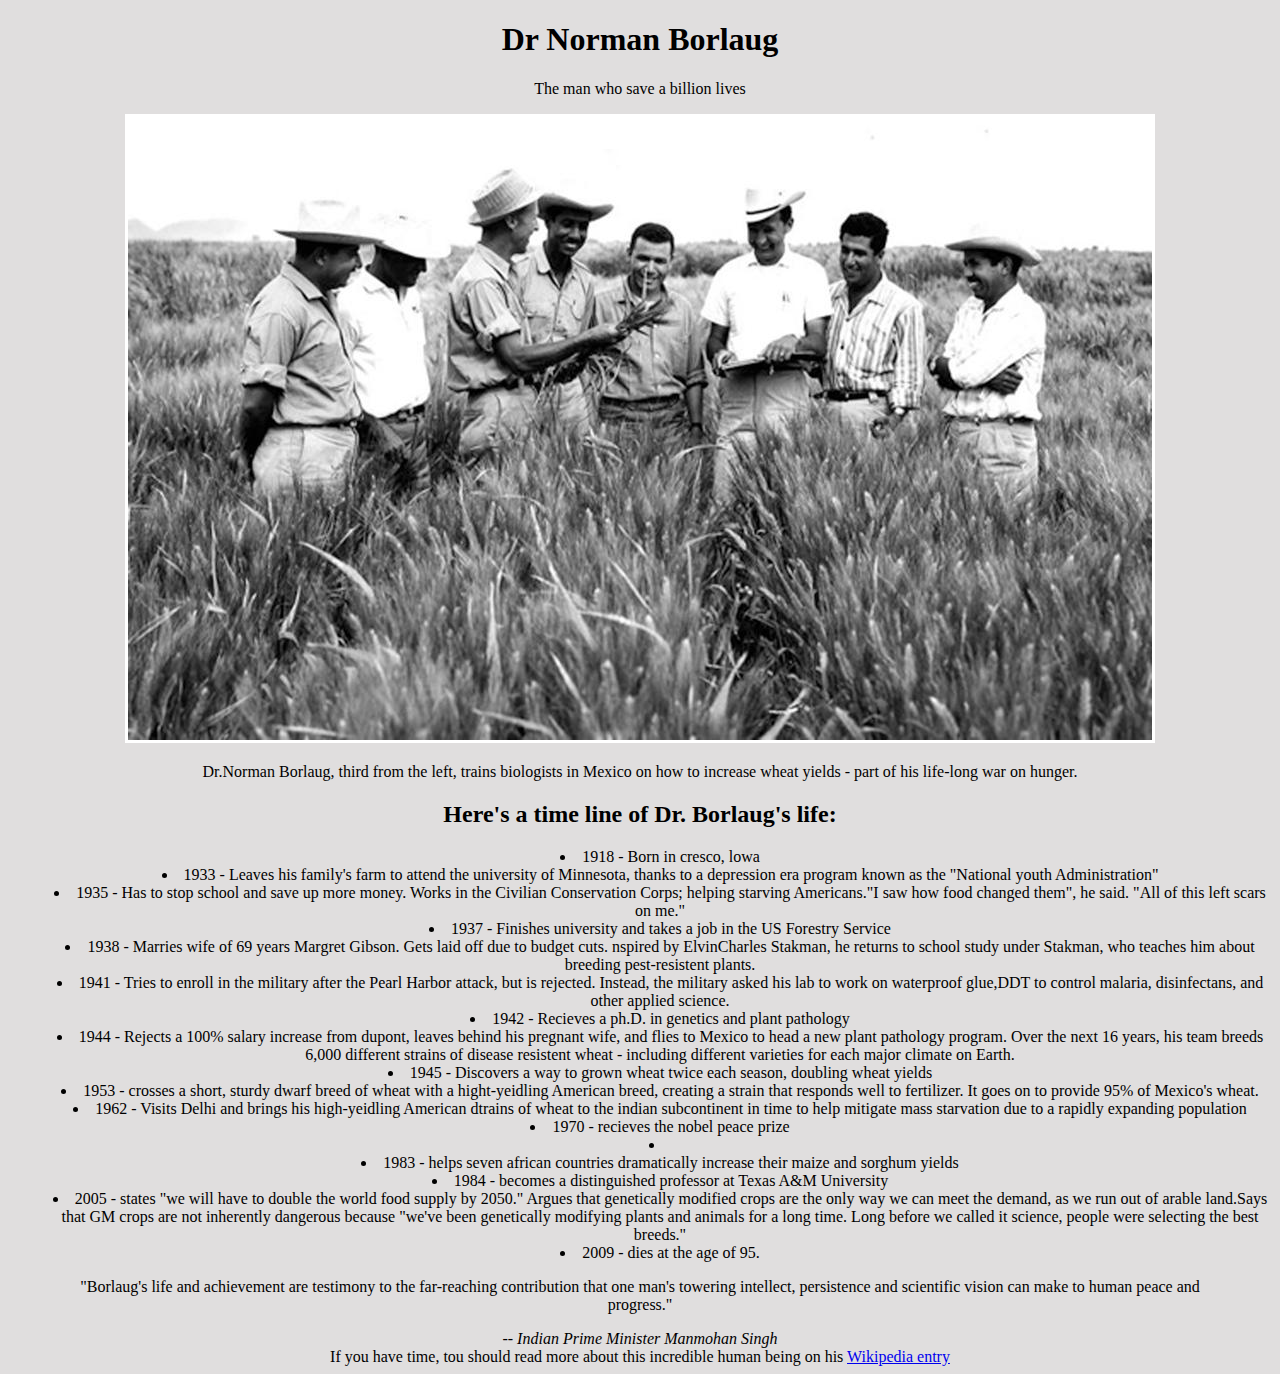
<file: Projets/portfolio/projets/dr norman/Index.html>
<!DOCTYPE html>
<html>
    <head>
        <meta charset="utf-8" /> 
        <link rel="stylesheet" href="norman.css">
        <Title>Dr Norman</Title>
    </head>
    <Body>
        <h1>Dr Norman Borlaug</h1>
        <p>The man who save a billion lives</p>
        <img src="./WhatsApp Image 2024-01-27 à 17.20.34_0a884dc6.jpg">
        <p>Dr.Norman Borlaug, third from the left, trains biologists in Mexico on how to increase wheat yields - part of his life-long war on hunger.</p>
        <h2>Here's a time line of Dr. Borlaug's life:</h2>
        <ul>
            <li>1918 - Born in cresco, lowa</li>
            <li>1933 - Leaves his family's farm to attend the university of Minnesota, thanks to a depression era program known as the "National youth Administration"</li>
            <li>1935 - Has to stop school and save up more money. Works in the Civilian Conservation Corps; helping starving Americans."I saw how food changed them", he said. "All of this left scars on me."</li>
            <li>1937 - Finishes university and takes a job in the US Forestry Service</li>
            <li>1938 - Marries wife of 69 years Margret Gibson. Gets laid off due to budget cuts. nspired by ElvinCharles Stakman, he returns to school study under Stakman, who teaches him about breeding pest-resistent plants.</li>
            <li>1941 - Tries to enroll in the military after the Pearl Harbor  attack, but is rejected. Instead, the military asked his lab to work on waterproof glue,DDT to control malaria, disinfectans, and other applied science.</li>
            <li>1942 - Recieves a ph.D. in genetics and plant pathology</li>
            <li>1944 - Rejects a 100% salary increase from dupont, leaves behind his pregnant wife, and flies to Mexico to head a new plant pathology program. Over the next 16 years, his team breeds 6,000 different strains of disease resistent wheat - including different varieties for each major climate on Earth. </li>
            <li>1945 - Discovers a way to grown wheat twice each season, doubling wheat yields</li>
            <li>1953 - crosses a short, sturdy dwarf breed of wheat with a hight-yeidling American breed, creating a strain that responds well to fertilizer. It goes on to provide 95% of Mexico's wheat.</li>
            <li>1962 - Visits Delhi and brings his high-yeidling American dtrains of wheat to the indian subcontinent in time to help mitigate mass starvation due to a rapidly expanding population</li>
            <li>1970 - recieves the nobel peace prize<li>
            <li>1983 - helps seven african countries dramatically increase their maize and sorghum yields</li>
            <li>1984 - becomes a distinguished professor at Texas A&M University</li>
            <li>2005 - states "we will have to double the world food supply by 2050." Argues that genetically modified crops are the only way we can meet the demand, as we run out of arable land.Says that GM crops are not inherently dangerous because "we've been genetically modifying plants and animals for a long time. Long before we called it science, people were selecting the best breeds."</li>
            <li>2009 - dies at the age of 95.</li>
        </ul> 
        <blockquote>"Borlaug's life and achievement are testimony to the far-reaching contribution that one man's towering intellect, persistence and scientific vision can make to human peace and progress."</blockquote>
        <cite>-- Indian Prime Minister Manmohan Singh</cite>
        <footer>If you have time, tou should read more about this incredible human being on his <a href="https/Wikipedia.com">Wikipedia entry</a></footer>
    </Body>
</html>
</file>
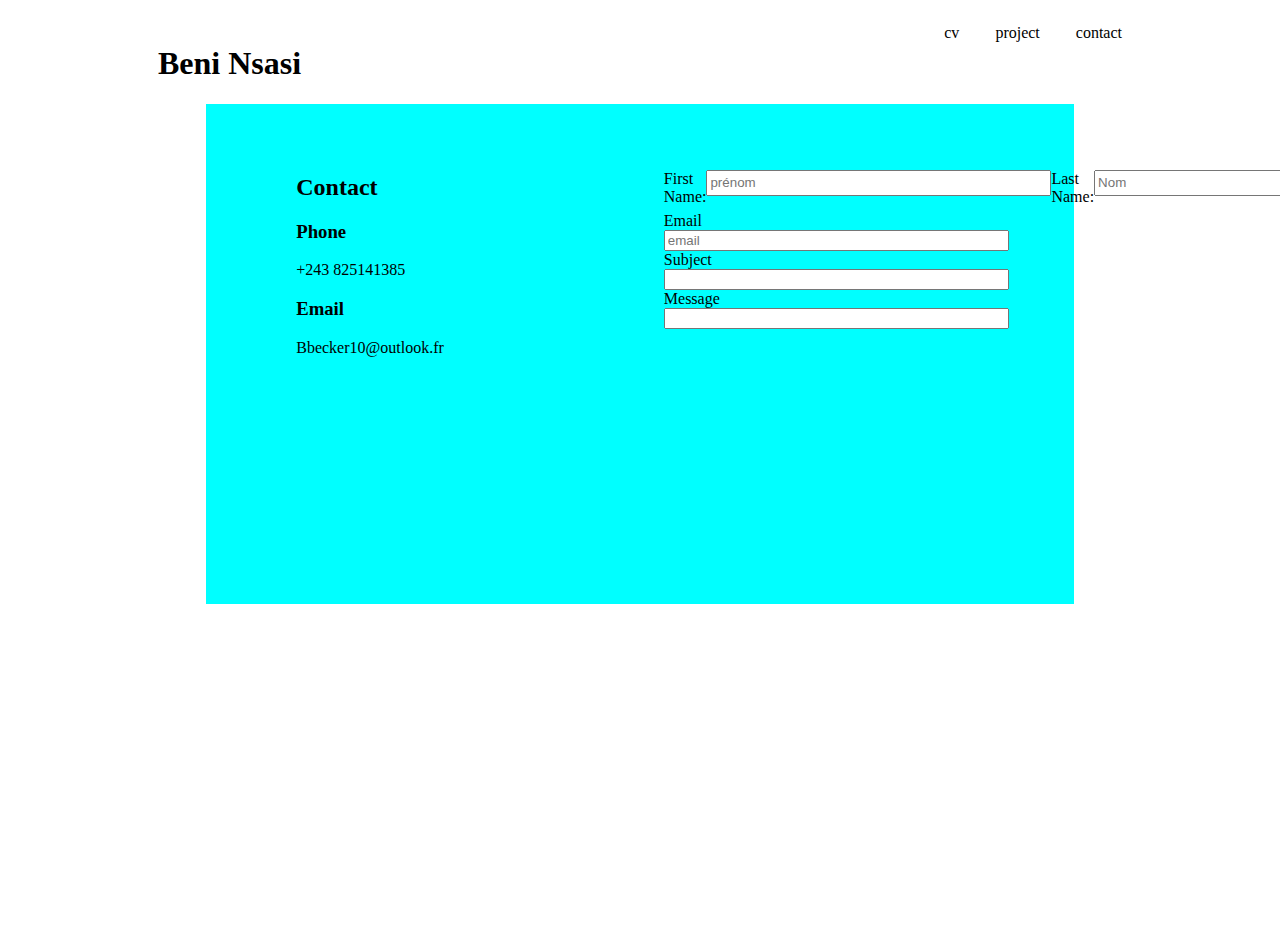
<file: contact.html>
<!DOCTYPE html>
<html lang="en">
<head>
    <meta charset="UTF-8">
    <meta name="viewport" content="width=device-width, initial-scale=1.0">
    <link rel="stylesheet" href="cv.css">
    <title>CV</title>
</head>
<body>
    <header>
        <nav class="classbar">
            <div>
                <h1 class="header title">Beni Nsasi</h1>
            </div>

            <div>
                <a href="#cv" class="nav--link">cv</a>
                <a href="#project" class="nav--link">project</a>
                <a href="./contact.html" class="nav--link">contact</a>
            </div>
        </nav>
    </header>

    <main>
        <div class="flex">
        <ul>
            <h2>Contact</h2>
        </ul>
        <ul>
            <h3>Phone</h3>
            <li>+243 825141385</li>
        </ul>
        <ul>
            <h3>Email</h3>
            <li>Bbecker10@outlook.fr</li>
        </ul>
        </div>

        <div class="box">
            <ul class="groupe">
             <label class="champ" for first name>First Name:</label>
             <li><input class="champ" type="text" name="first name" id="first name" placeholder="prénom" size="40"></li>
             <label class="champ" for last name>Last Name:</label>
             <li class="monte"><input class="champ" type="text" name="last name" id="last name" placeholder="Nom" size="40"></li>
            </ul>
             <ul>
           <li><label for email>Email</label></li>
            <input type="email" name="email" id="email" placeholder="email" size="40">
            <li><label for subject>Subject</label></li>
           <li><input type="text" name="subject" id="subject" size="40"></li>
            <label for message>Message</label>
            <li><input type="text" name="message" id="message" size="40"></li>
        </ul>
        </div>
    </main>

    <footer></footer>
    
</body>
</html>
</file>
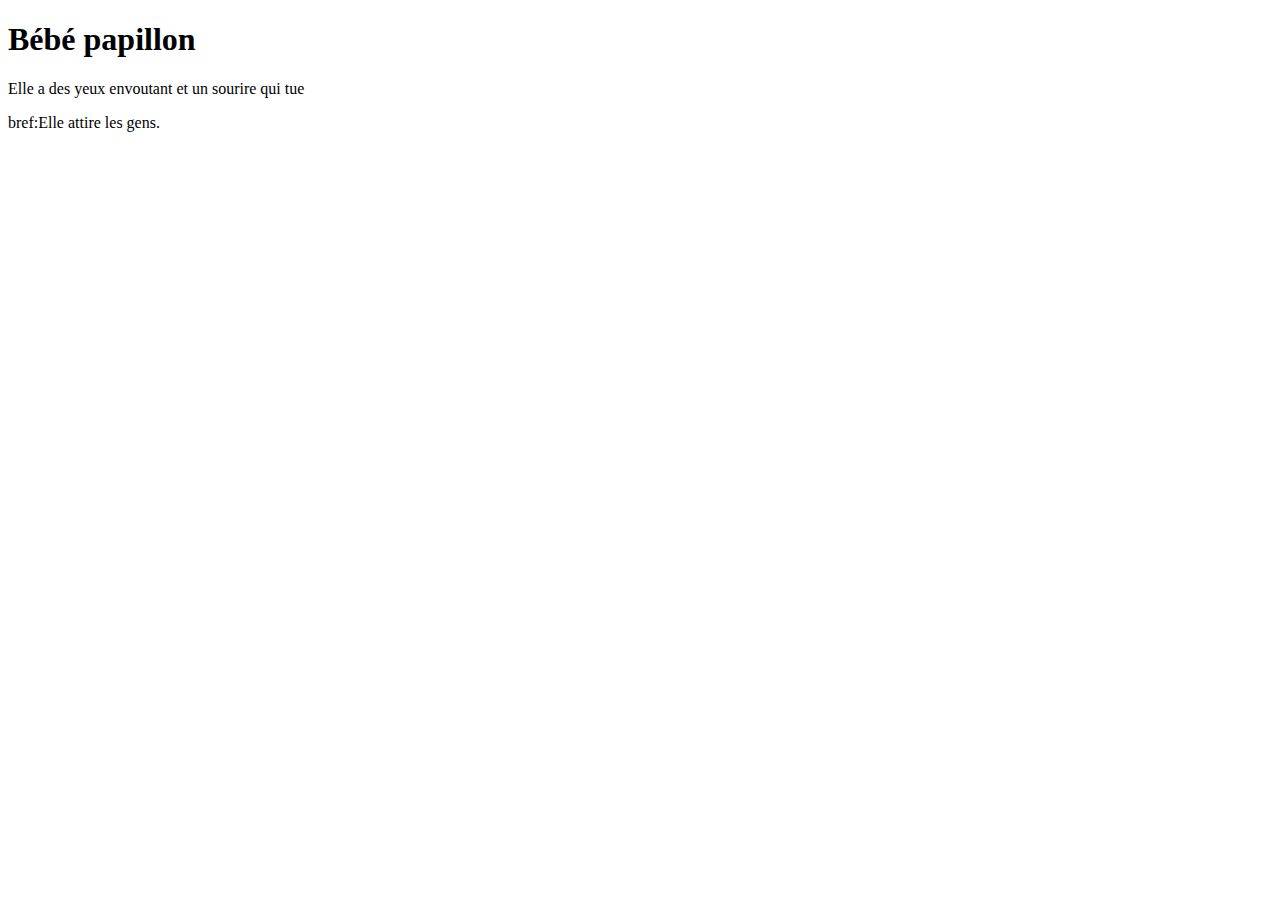
<file: Indinx.html>
<!DOCTYPE html>
<html lang="en">
<head>
    <meta charset="UTF-8">
    <meta name="viewport" content="width=device-width, initial-scale=1.0">
    <title>Bébé papillon</title>
</head>
<body>
    <h1>Bébé papillon</h1>
    <p>Elle a des yeux envoutant et un sourire qui tue</p>
    <p>bref:Elle attire les gens. </p>
</body>
</html>
</file>
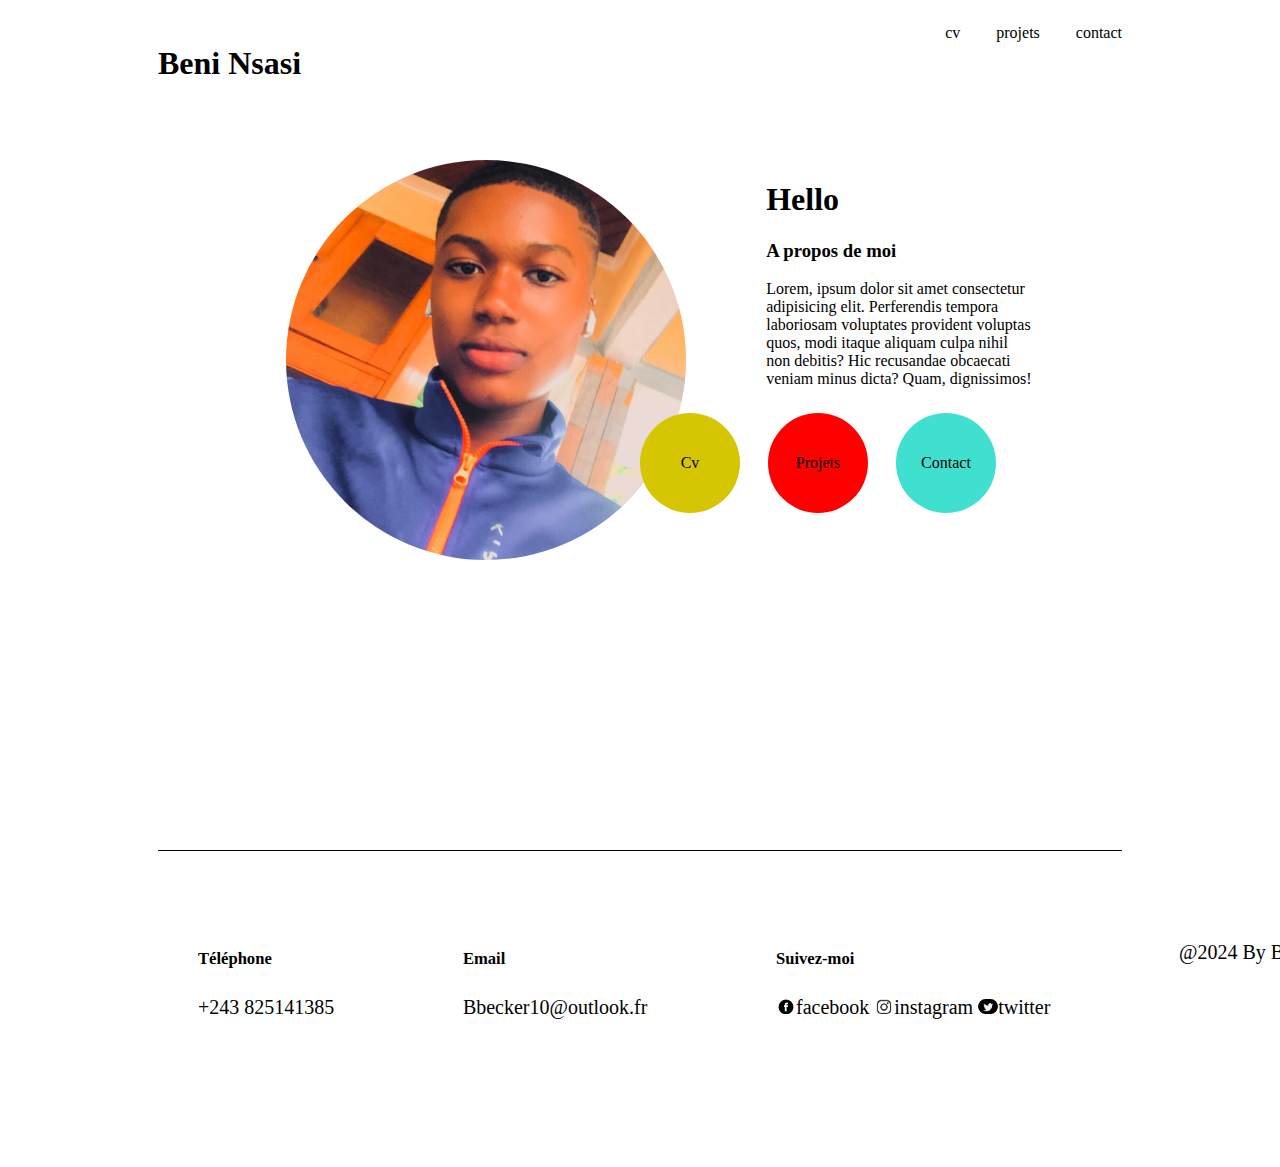
<file: Projets/indinx.html>
<!DOCTYPE html>
<html lang="en">
<head>
    <meta charset="UTF-8">
    <meta name="viewport" content="width=device-width, initial-scale=1.0">
    <link rel="stylesheet" href="Style.css">
    <title>Portfolio:Beni</title>
</head>
<body>
    <header>
        <nav class="navbar">
            <div>
                <h1 class="header title">Beni Nsasi</h1>
            </div>

            <div><a href="#CV" class="nav--link">cv</a>
                 <a href="./Projets/projet.html" class="nav--link">projets</a>
                 <a href="./contact/contact.html" class="nav--link">contact</a>   
            </div>
        </nav>
    </header>

    <main>
        <div class="flexbox">
        <ul>
            <li>
                <img src="./IMG_0009.jpg" alt="">
            </li>
            <li>
                <h1>Hello</h1>
                <h3>A propos de moi</h3>
                <p>Lorem, ipsum dolor sit amet consectetur adipisicing elit. Perferendis tempora laboriosam voluptates provident voluptas quos, modi itaque aliquam culpa nihil non debitis? Hic recusandae obcaecati veniam minus dicta? Quam, dignissimos!</p>
            </li>
        </ul>
        </div>
        <div class="absolute">
            <span id="circle1">Cv </span>
            <span id="circle2">Projets</span>
            <span id="circle3">Contact</span>
        </div>
    </main>


    <footer>
        <div class="end">
            <ul>
                    <h5>Téléphone</h5>
                    <li><p>+243 825141385</p></li>
            </ul>
            <ul>
                    <h5>Email</h5>
                    <li><p>Bbecker10@outlook.fr</p></li>
            </ul>
            <ul>        
                    <h5>Suivez-moi</h5>
                        <li>
                            <img class="image"src="./623dd7d270712bdafc63c38a.png" alt="">facebook
                            <img class="image"src="./download.png" alt="">instagram
                            <img class="image"src="./download-1.png" alt="">twitter
                        </li>
            </ul>
            <ul>
                    <li><p>@2024 By Beni Nsasi</p></li>
            </ul>        
                    
        </div>
    </footer>
</body>
</html>
</file>
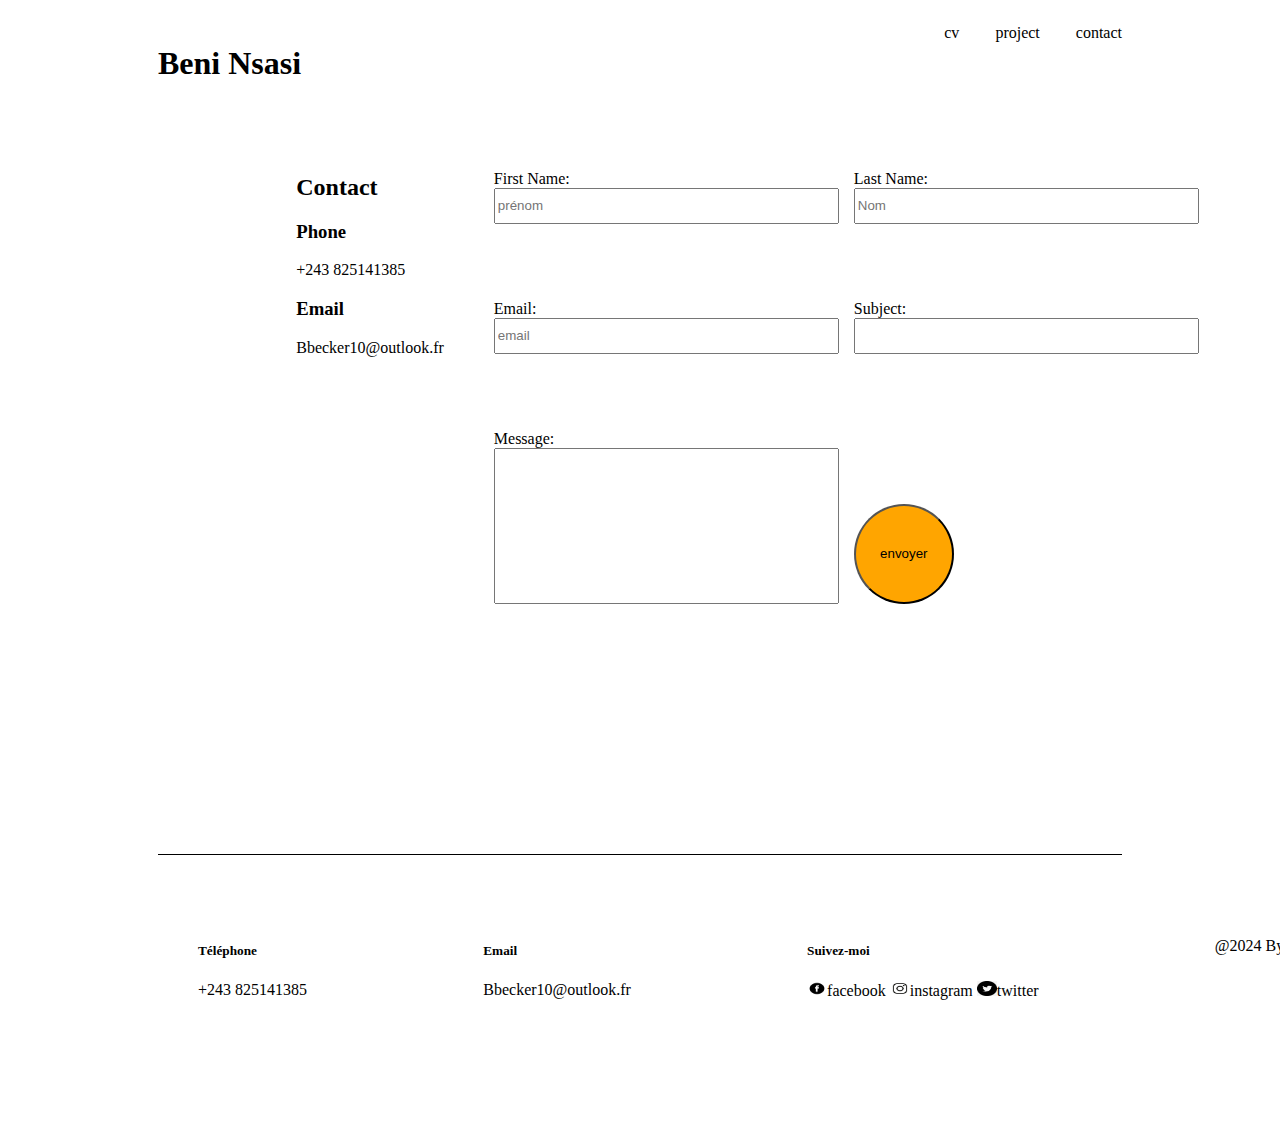
<file: Projets/contact/contact.html>
<!DOCTYPE html>
<html lang="en">
<head>
    <meta charset="UTF-8">
    <meta name="viewport" content="width=device-width, initial-scale=1.0">
    <link rel="stylesheet" href="cv.css">
    <title>Contact</title>
</head>
<body>
    <header>
        <nav class="classbar">
            <div>
                <h1 class="header title">Beni Nsasi</h1>
            </div>

            <div>
                <a href="#cv" class="nav--link">cv</a>
                <a href="/Projets/projet.html" class="nav--link">project</a>
                <a href="./contact.html" class="nav--link">contact</a>
            </div>
        </nav>
    </header>

    <main>
        <div class="flex">
        <ul>
            <h2>Contact</h2>
        </ul>
        <ul>
            <h3>Phone</h3>
            <li>+243 825141385</li>
        </ul>
        <ul>
            <h3>Email</h3>
            <li>Bbecker10@outlook.fr</li>
        </ul>
        </div>

        <form action="" method="get">
            <div class="groupe1">
             <label class="champ" for first name>First Name:</label><br>
             <input class="champ" type="text" name="first name" id="first name" placeholder="prénom" size="40">
            </div>
            <div class="groupe2">
             <label class="champ" for last name>Last Name:</label><br>
             <input class="champ" type="text" name="last name" id="last name" placeholder="Nom" size="40">
             </div>
             <div class="groupe3">
             <label class="champ" for email>Email:</label><br>
             <input class="champ" type="email" name="email" id="email" placeholder="email" size="40">
             </div>
             <div class="groupe4">
             <label class="champ" for subject>Subject:</label><br>
             <input class="champ" type="text" name="subject" id="subject" size="40">
             </div>
             <div class="groupe5">
             <label for message>Message:</label><br>
             <input class="end" type="text" name="message" id="message" size="40">
             </div>
             <div class="btn">
                <input type="button" value="envoyer">
             </div>
        </form>
    </main>

    <footer>
        <div class="footer-contact">
            <ul>
                <h5>Téléphone</h5>
                <li><p>+243 825141385</p></li>
            </ul>
            <ul>
                <h5>Email</h5>
                <li><P>Bbecker10@outlook.fr</P></li>
            </ul>
            <ul>
                <h5>Suivez-moi</h5>
                <img src="./623dd7d270712bdafc63c38a.png" alt="" class="image">facebook
                <img src="./download.png" alt="" class="image">instagram
                <img src="./download-1.png" alt="" class="image">twitter
            </ul>
            <ul>
                <li><P>@2024  By Beni Nsasi</P></li>
            </ul>
        </div>
    </footer>
    
</body>
</html>
</file>
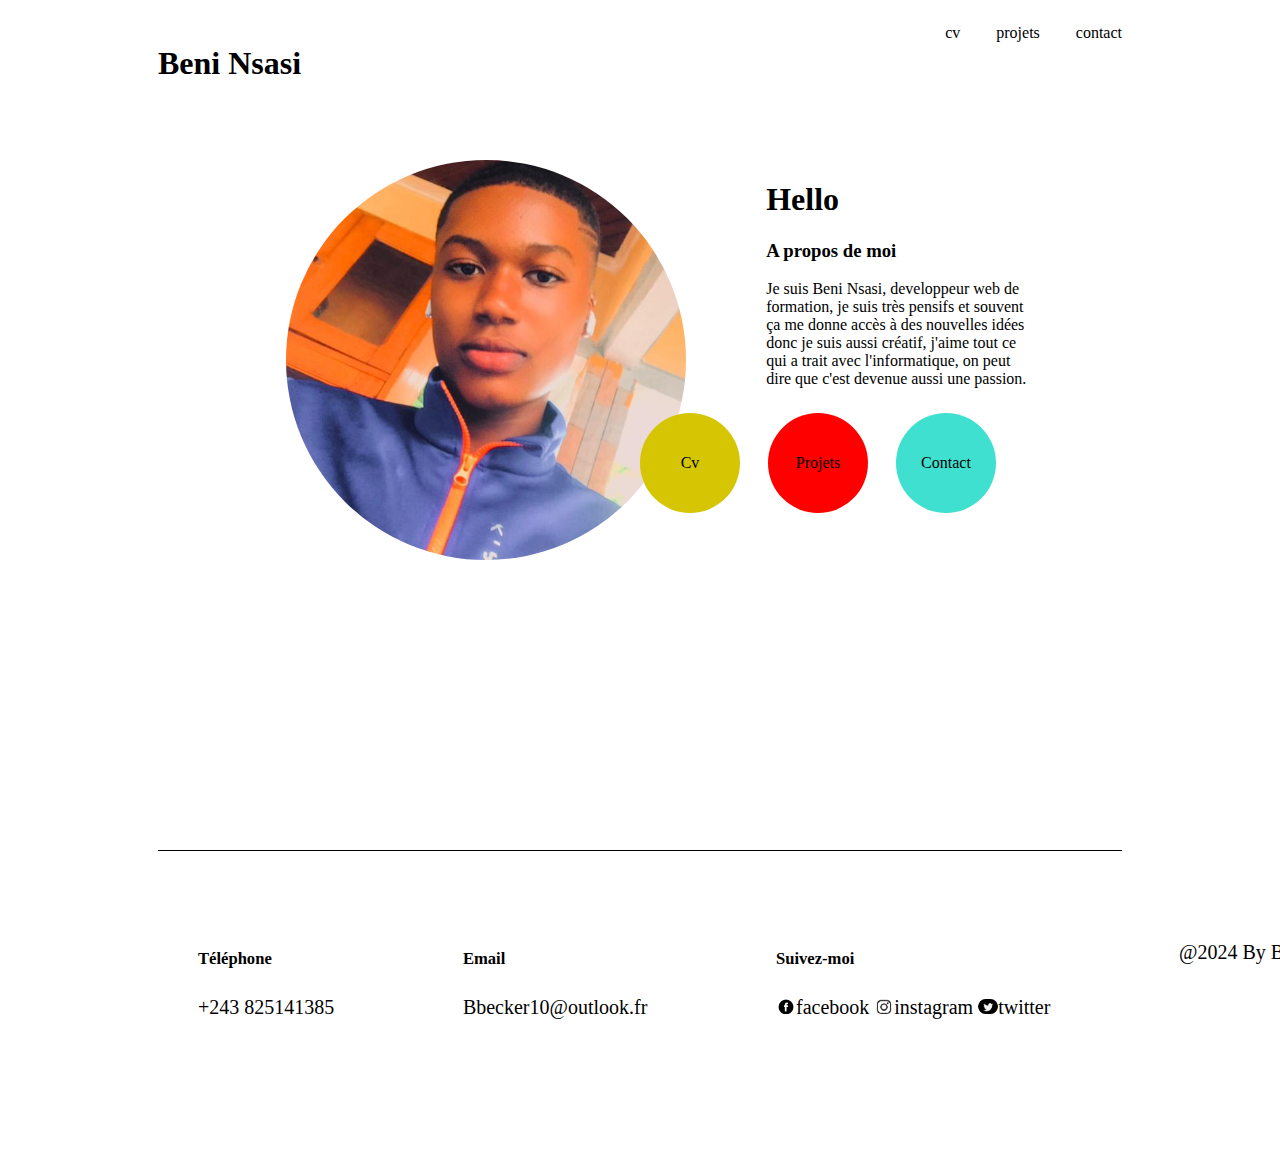
<file: Projets/portfolio/indinx (1).html>
<!DOCTYPE html>
<html lang="en">
<head>
    <meta charset="UTF-8">
    <meta name="viewport" content="width=device-width, initial-scale=1.0">
    <link rel="stylesheet" href="Style.css">
    <title>Portfolio:Beni</title>
</head>
<body>
    <header>
        <nav class="navbar">
            <div>
                <h1 class="header title">Beni Nsasi</h1>
            </div>

            <div><a href="#CV" class="nav--link">cv</a>
                 <a href="/projets/projet.html" class="nav--link">projets</a>
                 <a href="/contacts/contact.html" class="nav--link">contact</a>   
            </div>
        </nav>
    </header>

    <main>
        <div class="flexbox">
        <ul>
            <li>
                <img src="./WhatsApp Image 2024-01-27 à 14.25.39_67679608.jpg" alt="">
            </li>
            <li>
                <h1>Hello</h1>
                <h3>A propos de moi</h3>
                <p>Je suis Beni Nsasi, developpeur web de formation, je suis très pensifs et souvent ça me donne accès à des nouvelles idées donc je suis aussi créatif, j'aime tout ce qui a trait avec l'informatique, on peut dire que c'est devenue aussi une passion.</p>
            </li>
        </ul>
        </div>
        <div class="absolute">
            <span id="circle1">Cv </span>
            <span id="circle2">Projets</span>
            <span id="circle3">Contact</span>
        </div>
    </main>


    <footer>
        <div class="end">
            <ul>
                    <h5>Téléphone</h5>
                    <li><p>+243 825141385</p></li>
            </ul>
            <ul>
                    <h5>Email</h5>
                    <li><p>Bbecker10@outlook.fr</p></li>
            </ul>
            <ul>        
                    <h5>Suivez-moi</h5>
                        <li>
                            <img class="image"src="./623dd7d270712bdafc63c38a.png" alt="icones reseaux sociaux">facebook
                            <img class="image"src="./download.png" alt="icones resaux sociaux">instagram
                            <img class="image"src="./download-1.png" alt="icones resaux sociaux">twitter
                        </li>
            </ul>
            <ul>
                    <li><p>@2024 By Beni Nsasi</p></li>
            </ul>        
                    
        </div>
    </footer>
</body>
</html>
</file>
<file: Projets/portfolio/projets/dr norman/norman.css>
body{
    text-align: center;
    justify-content: center;
    align-items: center;
    background: rgb(224, 222, 222);
}
ul{
    list-style-position: inside;
}
img{
    border: solid white;
    background: white;
}
</file>
<file: cv.css>
body{
    padding: 1rem 150px 0px 150px;
    min-height: 100vh;
}
html{
    scroll-behavior: smooth;
}
.header{
    border: 1px
}
.header title{
    color: solid blueviolet
}
.classbar{
    display: flex;
    justify-content: space-between;
}
a{
    text-decoration: none;
    color: black;
}
.nav--link{
    margin-left: 2rem;
    align-items: center;
}
main{
    min-width: 500px;
    width: 90%;
    margin: 0 auto;
    background-color: aqua;
    height: 90%;
    display: flex;
}
.flex{
    height: 400px;
    width: 400px;
    margin: 50px;
}
main ul{
    list-style: none;
}
.box{
    height: 400px;
    width: 400px;
    margin: 50px;
}
.groupe{
    display: flex;
    justify-content: space-between;
}
.champ{
    height: 20px;
    display: flex;
}
.monte{
    display: flex;
}
</file>
<file: Projets/Style.css>
body{
   padding: 1rem 150px 0px 150px;
   min-height: 100vh;
}
html{
   scroll-behavior: smooth;
}
.header{
   border: 1px;
}
.header title{
   color: solid blueviolet
}
.navbar{
   display:flex;
   justify-content: space-between;
}
a{
   text-decoration: none;
   color: black;
}
.nav--link{
   margin-left: 2rem;
   align-items: center;
}
main{
   min-width: 500px;
   width: 90%;
   margin: 0 auto;
}
.flexbox li{
     list-style: none;
     height: 400px;
     width: 400px;
     margin: 40px;
}
.flexbox ul{
   display: flex;
   justify-content: center;
}
img{
   height: 400px;
   width: 400px;
   border-radius: 200px;
   object-fit: cover;
}
#circle1{
   height: 100px;
   width: 100px;
   background: rgb(214, 197, 3);
   position:absolute;
   border-radius: 150px;
   left: 50%;
   bottom: 43%;
   text-align: center;
   display: flex;
   justify-content: center;
   align-items: center;
}
#circle2{
   height: 100px;
   width: 100px;
   background:red;
   position: absolute;
   border-radius: 150px;
   left: 60%;
   bottom: 43%;
   text-align: center;
   display: flex;
   justify-content: center;
   align-items: center;
}
#circle3{
   height: 100px;
   width: 100px;
   background: turquoise;
   position: absolute;
   border-radius: 150px;
   left: 70%;
   bottom: 43%;
   text-align: center;
   display: flex;
   justify-content: center;
   align-items: center;
}
.image{
   width: 20px;
   height: 15px;
}
footer{
   flex-shrink: 0;
   border-top: 1px solid #000 ;
   width: 100%;
   margin-top: 250px ;
}
.end{
   width: 1200px;
   margin: 0 auto;
   display: flex;
   justify-content: center;
   align-items: start;
   font-size: 20px;
   padding: 50px 0 100px;
   justify-content: space-between;
}
.end ul{
   list-style: none;
}
</file>
<file: Projets/contact/cv.css>
body{
    padding: 1rem 150px 0px 150px;
    min-height: 100vh;
    min-width: 100vh;
}
html{
    scroll-behavior: smooth;
}
.header{
    border: 1px
}
.header title{
    color: solid blueviolet
}
.classbar{
    display: flex;
    justify-content: space-between;
}
a{
    text-decoration: none;
    color: black;
}
.nav--link{
    margin-left: 2rem;
    align-items: center;
}
main{
    min-width: 500px;
    width: 90%;
    margin: 0 auto;
    height: 90%;
    display: flex;
}
.flex{
    height: 400px;
    width: 400px;
    margin: 50px;
}
main ul{
    list-style: none;
}
.box{
    height: 400px;
    width: 400px;
    margin-top: 80px;
    display: flex;
    flex-direction: column;
    flex-wrap: nowrap;
    justify-content: space-evenly;
}
.champ{
    height: 30px;
}
.end{
    height: 150px;
}
input[type="button"]{
     height: 100px;
     width: 100px;
     background-color: orange;
     border-radius: 150px;
     bottom: 45%;
     right: 15%;
     text-align: center;
     display: flex;
     justify-content: center;
     align-items: center;
}
button{
    background: orange;
    border: solid orange;
}
form{
    display: grid;
    grid-template-columns: 50% 50%;
    gap: 10px;
    align-items: end;
}
footer{
    flex-shrink: 0;
    border-top: 1px solid #000;
    width: 100%;
    margin-top: 250px;
}
.image{
    width: 20px;
    height: 15px;
}
.footer-contact{
      width:1200px;
      margin: auto 0;
      display: flex;
      justify-content: center;
      align-items: start;
      padding: 50px 0 100px;
      justify-content: space-between;
}
.footer-contact ul{
    list-style: none;
}
</file>
<file: Projets/portfolio/Style.css>
body{
   padding: 1rem 150px 0px 150px;
   min-height: 100vh;
}
html{
   scroll-behavior: smooth;
}
.header{
   border: 1px;
}
.header title{
   color: solid blueviolet
}
.navbar{
   display:flex;
   justify-content: space-between;
}
a{
   text-decoration: none;
   color: black;
}
.nav--link{
   margin-left: 2rem;
   align-items: center;
}
main{
   min-width: 500px;
   width: 90%;
   margin: 0 auto;
}
.flexbox li{
     list-style: none;
     height: 400px;
     width: 400px;
     margin: 40px;
}
.flexbox ul{
   display: flex;
   justify-content: center;
}
img{
   height: 400px;
   width: 400px;
   border-radius: 200px;
   object-fit: cover;
}
#circle1{
   height: 100px;
   width: 100px;
   background: rgb(214, 197, 3);
   position:absolute;
   border-radius: 150px;
   left: 50%;
   bottom: 43%;
   text-align: center;
   display: flex;
   justify-content: center;
   align-items: center;
}
#circle2{
   height: 100px;
   width: 100px;
   background:red;
   position: absolute;
   border-radius: 150px;
   left: 60%;
   bottom: 43%;
   text-align: center;
   display: flex;
   justify-content: center;
   align-items: center;
}
#circle3{
   height: 100px;
   width: 100px;
   background: turquoise;
   position: absolute;
   border-radius: 150px;
   left: 70%;
   bottom: 43%;
   text-align: center;
   display: flex;
   justify-content: center;
   align-items: center;
}
.image{
   width: 20px;
   height: 15px;
}
footer{
   flex-shrink: 0;
   border-top: 1px solid #000 ;
   width: 100%;
   margin-top: 250px ;
}
.end{
   width: 1200px;
   margin: 0 auto;
   display: flex;
   justify-content: center;
   align-items: start;
   font-size: 20px;
   padding: 50px 0 100px;
   justify-content: space-between;
}
.end ul{
   list-style: none;
}
</file>
